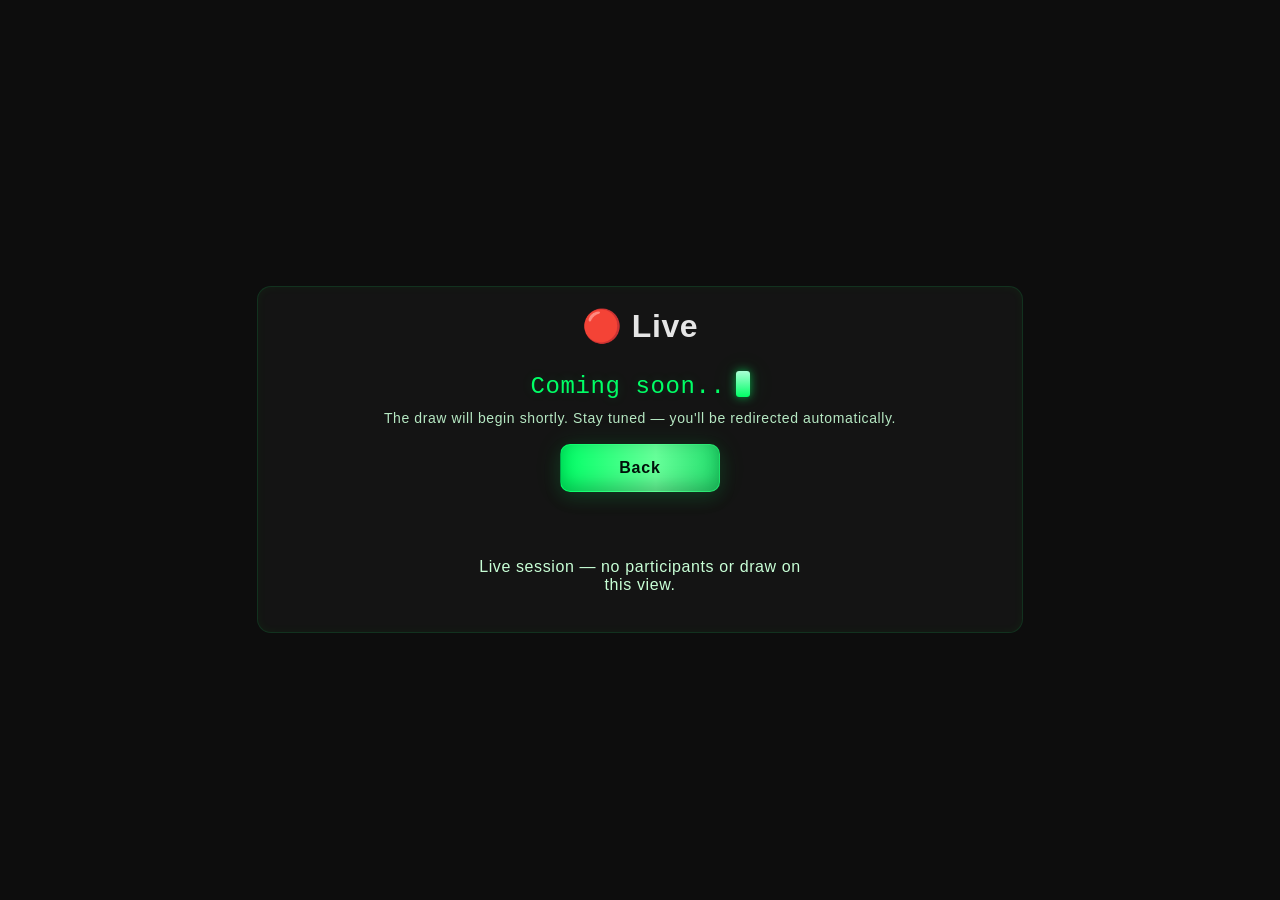
<file: live.html>
<!DOCTYPE html>
<html>
<head>
    <meta charset="utf-8" />
    <title>Bellay Lottery</title>
    <link rel="stylesheet" href="style.css">
</head>
<body>

<div class="card">
    <div class="live-card">
        <h1>🔴 Live</h1>
        <div class="live-hero">
            <div class="typewriter" aria-live="polite">
                <span id="typeText" aria-hidden="true"></span>
                <span class="cursor" aria-hidden="true"></span>
            </div>
            <div class="live-subtitle">The draw will begin shortly. Stay tuned — you'll be redirected automatically.</div>
            <button id="backBtn" type="button" style="margin-top:8px;max-width:160px;">Back</button>
        </div>

        <!-- LIVE AREA: simplified (guests and draw removed) -->
        <div class="live-area">
            <div class="live-controls">
                <div style="padding:18px;color:#c8ffd6;text-align:center;">Live session — no participants or draw on this view.</div>
            </div>
        </div>
    </div>
</div>

</body>
<script>
// Looping type-and-delete effect for the live page
(function(){
    const MESSAGES = ['Coming soon...', 'Drawing now', 'Good luck!'];
    const el = document.getElementById('typeText');
    if (!el) return;
    const cursor = document.querySelector('.typewriter .cursor');

    // Tuned speeds / pauses (adjust as needed)
    const TYPE_SPEED = 80; // ms per character typing
    const DELETE_SPEED = 50; // ms per character deleting
    const WAIT_AFTER_TYPING = 800; // ms pause after typing full
    const WAIT_AFTER_DELETING = 400; // ms pause after deleting

    function wait(ms){ return new Promise(r => setTimeout(r, ms)); }

    async function typeText(text){
        for(let i=1;i<=text.length;i++){
            el.textContent = text.slice(0,i);
            await wait(TYPE_SPEED);
        }
    }

    async function deleteText(text){
        for(let i=text.length;i>=0;i--){
            el.textContent = text.slice(0,i);
            await wait(DELETE_SPEED);
        }
    }

    async function loop(){
        let idx = 0;
        while(true){
            const msg = MESSAGES[idx % MESSAGES.length];
            await typeText(msg);
            await wait(WAIT_AFTER_TYPING);
            await deleteText(msg);
            await wait(WAIT_AFTER_DELETING);
            idx++;
        }
    }

    if (cursor) cursor.style.display = 'inline-block';
    loop();
})();

// ensure Back button reliably navigates
try {
    const b = document.getElementById('backBtn');
    if (b) b.addEventListener('click', () => { window.location.href = 'index.html'; });
} catch(e){}

// participants/draw/chat have been removed from this page by request
(function(){
    // intentionally left blank
})();
</script>
</html>
</file>
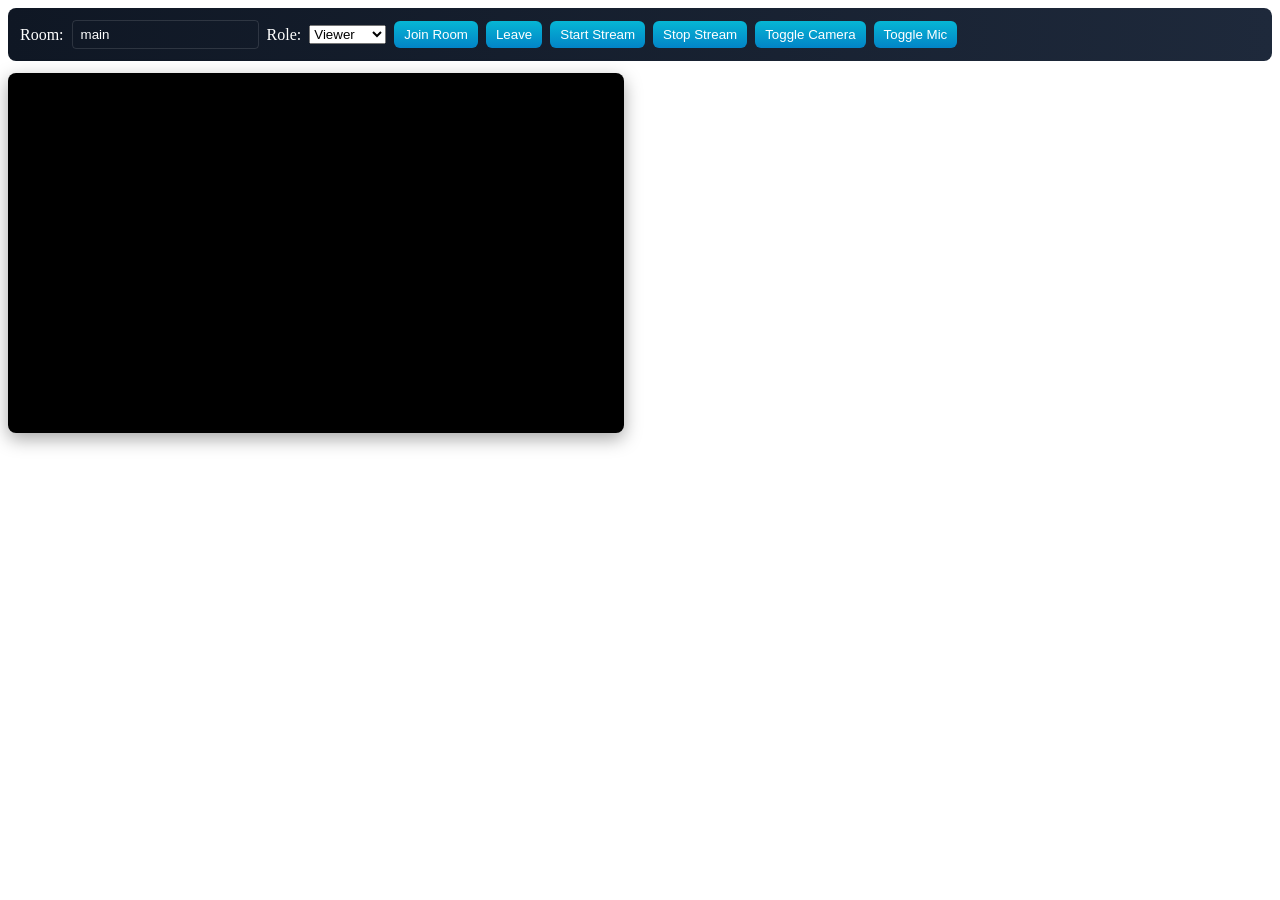
<file: vedio-stream/vedio.html>
<!DOCTYPE html>
<html lang="en">
<head>
    <meta charset="UTF-8">
    <meta name="viewport" content="width=device-width, initial-scale=1.0">
    <title>online vedio</title>
    <!-- Inline tiny transparent favicon to avoid browser requesting /favicon.ico and causing 404 -->
    <link rel="icon" href="[data-uri]">
    <link rel="stylesheet" href="vedio.css">
</head>
<body>
    <div id="controls">
        <label for="roomName">Room:</label>
        <input id="roomName" placeholder="room name" value="main" />
        <label for="roleSelect">Role:</label>
        <select id="roleSelect">
            <option value="viewer">Viewer</option>
            <option value="streamer">Streamer</option>
        </select>
        <button id="joinBtn">Join Room</button>
        <button id="leaveBtn" disabled>Leave</button>

        <button id="startStreamBtn">Start Stream</button>
        <button id="stopStreamBtn" disabled>Stop Stream</button>

        <button id="toggleCamBtn" disabled>Toggle Camera</button>
        <button id="toggleMicBtn" disabled>Toggle Mic</button>

        <span id="status" aria-live="polite"></span>
    </div>

    <div id="videos">
        <video class="video-player" id="player" autoplay playsinline></video>
    </div>
    <!-- Load Agora-chat shim (or replace with real Agora SDK) -->
        <!-- Guard: prevent attaching `unload` listeners which some SDKs try to register.
                 Modern browsers may refuse 'unload' in some contexts and log a Permissions
                 Policy warning; blocking those listeners avoids the noisy console message.
                 This is a minimal, local workaround. If you use the real Agora SDK in
                 production consider updating it or using `pagehide`/`beforeunload`.
        -->
        <script>
        (function(){
            try{
                const orig = EventTarget.prototype.addEventListener;
                EventTarget.prototype.addEventListener = function(type, listener, options){
                    // only block top-level unload listeners to avoid breaking other code
                    if (type === 'unload' && (this === window || this === window.window)){
                        console.debug('Blocked attempt to add unload listener (Permissions Policy)');
                        return;
                    }
                    return orig.call(this, type, listener, options);
                };
            }catch(e){
                // if anything goes wrong, don't break the page
                console.warn('Unload-guard setup failed', e);
            }
        })();
        </script>
        <script src="Agora-chat.js"></script>
    <script src="vedio.js"></script>
</body>
</html>
</file>
<file: style.css>
/* ===== PAYMENT METHOD & PROOF ===== */
.input-group select#paymentMethod {
    width: 100%;
    padding: 14px 13px;
    margin-top: 10px;
    font-size: 15px;
    border-radius: 10px;
    border: 1.5px solid #00ff6633;
    background: #101010;
    color: #00ffcc;
    outline: none;
    box-shadow: inset 0 0 10px rgba(0,255,102,0.07);
    transition: border-color 0.2s, box-shadow 0.2s;
    appearance: none;
    cursor: pointer;
}
.input-group select#paymentMethod:hover, .input-group select#paymentMethod:focus {
    border-color: #00ffcc;
    box-shadow: 0 0 8px #00ffcc44, inset 0 0 12px #00ffcc22;
}

.input-group input#paymentFile[type="file"] {
    width: 100%;
    padding: 14px 13px;
    margin-top: 10px;
    font-size: 15px;
    border-radius: 10px;
    border: 1.5px solid #ffd70044;
    background: #181818;
    color: #ffd700;
    outline: none;
    box-shadow: 0 0 10px #ffd70022 inset;
    transition: border-color 0.2s, box-shadow 0.2s;
    cursor: pointer;
}
.input-group input#paymentFile[type="file"]:hover, .input-group input#paymentFile[type="file"]:focus {
    border-color: #ffd700;
    box-shadow: 0 0 8px #ffd70044, 0 0 12px #ffd70022 inset;
}
.input-group label[for="paymentFile"] {
    color: #ffd700;
    font-weight: 600;
    font-size: 15px;
    margin-bottom: 4px;
    display: block;
    letter-spacing: 0.2px;
    text-shadow: 0 0 6px #ffd70033;
}
.input-group label[for="paymentMethod"] {
    color: #00ffcc;
    font-weight: 600;
    font-size: 15px;
    margin-bottom: 4px;
    display: block;
    letter-spacing: 0.2px;
    text-shadow: 0 0 6px #00ffcc33;
}
/* ===== IMAGE DROPZONE ===== */
#imageDropzone {
    margin-top: 10px;
}
#dropzoneArea {
    width: 100%;
    min-height: 60px;
    background: #101010;
    border: 1.5px dashed #00ff66;
    border-radius: 10px;
    color: #00ff66;
    font-size: 15px;
    display: flex;
    flex-direction: column;
    align-items: center;
    justify-content: center;
    cursor: pointer;
    transition: border-color 0.2s;
    margin-top: 10px;
    outline: none;
    box-shadow: 0 0 10px rgba(0,255,102,0.07);
    position: relative;
}
#dropzoneArea:focus, #dropzoneArea:hover {
    border-color: #00ffcc;
}
#dropzoneText {
    color: #00ff66;
    font-size: 15px;
    opacity: 0.8;
}
#imagePreview {
    margin-top: 8px;
    border: 1px solid #00ff66;
    box-shadow: 0 0 8px rgba(0,255,102,0.15);
}
/* ===== GLOBAL ===== */
body {
    margin: 0;
    padding: 0;
    font-family: "Poppins", sans-serif;
    background: #0d0d0d; /* Pure black */
    color: #e5e5e5;
    display: flex;
    justify-content: center;
    align-items: center;
    min-height: 100vh;
    /* subtle tracking for readability across the app */
    letter-spacing: 0.6px;
}

/* ===== CONTAINER ===== */
.container {
    width: 95%;
    max-width: 410px;
    background: #1a1a1a; /* Dark Gray */
    border-radius: 18px;
    padding: 25px 22px;
    
    /* Strong Neon Border Glow */
    box-shadow:
        0 0 18px rgba(0, 255, 0, 0.25),
        0 0 40px rgba(0, 255, 0, 0.15),
        inset 0 0 8px rgba(0, 255, 0, 0.1);

    border: 1px solid #00ff661c;
    animation: fadeIn 0.5s ease;
}

/* Titles Center */
h1, h2, p, .section-title {
    text-align: center;
    margin: 0;
    padding: 0;
}

/* ===== LABELS ===== */
.section-title {
    margin-top: 22px;
    margin-bottom: 10px;
    font-weight: 700;
    font-size: 18px;
    letter-spacing: 0.5px;
    color: #00ff66;
    text-shadow: 0 0 10px rgba(0,255,102,0.5);
}

/* ===== INPUTS ===== */
input {
    width: 100%;
    /* increased top padding to make room for floating label */
    padding: 22px 13px 13px 13px;
    margin-top: 10px;
    /* consistent line height for better vertical rhythm */
    line-height: 20px;
    font-size: 15px;
    border-radius: 10px;
    border: 1px solid #00ff6633;
    background: #101010;
    color: #00ff66;
    outline: none;
    box-sizing: border-box;

    /* Inner green glow */
    box-shadow: inset 0 0 10px rgba(0,255,0,0.07);
}

input:hover {
    border-color: #00ff66;
}

input:focus {
    border-color: #00ff66;
    box-shadow:
        0 0 8px rgba(0, 255, 102, 0.3),
        inset 0 0 12px rgba(0, 255, 102, 0.15);
}

/* ===== FLOATING LABELS ===== */
.input-group {
    position: relative;
    margin-top: 10px;
}


.input-group label {
    position: absolute;
    left: 12px;
    top: 50%;
    transform: translateY(-50%);
    /* transparent while inside the input so it sits over the text area */
    background: transparent;
    color: rgba(0,255,102,0.85);
    padding: 0 6px;
    pointer-events: none;
    transition: all 0.16s ease;
    font-size: 15px;
}

/* When the input is focused or has content (placeholder not shown), lift the label */
.input-group input:focus + label,
.input-group input:not(:placeholder-shown) + label {
    /* position the label so it overlaps the input border */
    top: -10px;
    transform: none;
    font-size: 12px;
    background: #141414; /* match the .card background */
    color: #00ff66;
    border-radius: 6px;
    padding: 0 8px;
    /* subtle ring to separate label from the input border */
    box-shadow: 0 0 0 1px rgba(0,255,102,0.06) inset;
}

/* small tweak for number inputs so their up/down arrows don't overlap label in some browsers */
.input-group input[type="number"] {
    appearance: textfield;
    -webkit-appearance: textfield;
    -moz-appearance: textfield;
}

/* ===== BACKGROUND LIGHTS ===== */
.bg-lights {
    position: fixed;
    inset: 0; /* covers viewport */
    z-index: 0; /* behind .card which will be z-index:1 */
    pointer-events: none;
    overflow: hidden;
}

.bg-lights .light {
    position: absolute;
    display: block;
    border-radius: 50%;
    filter: blur(18px);
    opacity: 0.18;
    mix-blend-mode: screen;
    transform: translate3d(0,0,0);
}

/* variations for size, start position, color, and animation timing */
.bg-lights .light:nth-child(1) {
    width: 300px; height: 300px;
    left: 5%; top: 10%;
    background: radial-gradient(circle at 30% 30%, rgba(0,255,150,0.9), rgba(0,200,120,0.35) 40%, transparent 60%);
    animation: float-1 14s ease-in-out infinite;
}
.bg-lights .light:nth-child(2) {
    width: 220px; height: 220px;
    right: 6%; top: 18%;
    background: radial-gradient(circle at 40% 40%, rgba(0,255,102,0.95), rgba(0,180,85,0.32) 45%, transparent 65%);
    animation: float-2 18s ease-in-out infinite;
}
.bg-lights .light:nth-child(3) {
    width: 180px; height: 180px;
    left: 18%; bottom: 6%;
    background: radial-gradient(circle at 50% 50%, rgba(120,255,180,0.8), rgba(0,200,120,0.28) 45%, transparent 68%);
    animation: float-3 12s ease-in-out infinite;
}
.bg-lights .light:nth-child(4) {
    width: 140px; height: 140px;
    right: 18%; bottom: 12%;
    background: radial-gradient(circle at 40% 40%, rgba(0,230,120,0.75), rgba(0,160,90,0.22) 50%, transparent 72%);
    animation: float-4 16s ease-in-out infinite;
}
.bg-lights .light:nth-child(5) {
    width: 100px; height: 100px;
    left: 50%; top: 4%;
    background: radial-gradient(circle at 30% 30%, rgba(0,255,220,0.7), rgba(0,200,160,0.2) 45%, transparent 72%);
    animation: float-5 11s ease-in-out infinite;
}
.bg-lights .light:nth-child(6) {
    width: 90px; height: 90px;
    right: 42%; top: 36%;
    background: radial-gradient(circle at 50% 50%, rgba(0,255,120,0.65), rgba(0,180,100,0.18) 45%, transparent 72%);
    animation: float-6 20s ease-in-out infinite;
}

.bg-lights .light:nth-child(7) {
    width: 260px; height: 260px;
    left: 8%; top: 40%;
    background: radial-gradient(circle at 30% 30%, rgba(0,255,180,0.7), rgba(0,200,140,0.2) 45%, transparent 72%);
    animation: float-1 22s ease-in-out infinite;
}
.bg-lights .light:nth-child(8) {
    width: 140px; height: 140px;
    left: 32%; top: 24%;
    background: radial-gradient(circle at 40% 40%, rgba(0,200,120,0.65), rgba(0,150,80,0.18) 45%, transparent 72%);
    animation: float-4 13s ease-in-out infinite;
}
.bg-lights .light:nth-child(9) {
    width: 120px; height: 120px;
    left: 72%; top: 8%;
    background: radial-gradient(circle at 40% 40%, rgba(120,255,190,0.6), rgba(0,190,120,0.18) 45%, transparent 76%);
    animation: float-5 17s ease-in-out infinite;
}
.bg-lights .light:nth-child(10) {
    width: 200px; height: 200px;
    right: 12%; bottom: 28%;
    background: radial-gradient(circle at 50% 50%, rgba(0,255,110,0.6), rgba(0,170,90,0.16) 45%, transparent 76%);
    animation: float-2 19s ease-in-out infinite;
}
.bg-lights .light:nth-child(11) {
    width: 80px; height: 80px;
    left: 6%; bottom: 22%;
    background: radial-gradient(circle at 40% 40%, rgba(0,255,140,0.6), rgba(0,160,90,0.14) 45%, transparent 76%);
    animation: float-3 15s ease-in-out infinite;
}
.bg-lights .light:nth-child(12) {
    width: 60px; height: 60px;
    right: 24%; top: 46%;
    background: radial-gradient(circle at 40% 40%, rgba(0,255,160,0.55), rgba(0,150,80,0.12) 45%, transparent 80%);
    animation: float-6 18s ease-in-out infinite;
}

/* a distinct moving light that traverses horizontally across the viewport */
.bg-lights .moving-object {
    position: absolute;
    top: 60%;
    left: -20%;
    width: 380px;
    height: 380px;
    border-radius: 50%;
    filter: blur(30px);
    opacity: 0.08;
    background: radial-gradient(circle at 40% 40%, rgba(200,255,220,0.9), rgba(0,200,120,0.25) 45%, transparent 72%);
    animation: move-across 36s linear infinite, subtle-vertical 6s ease-in-out infinite;
    mix-blend-mode: screen;
}

@keyframes move-across {
    0% { left: -30%; transform: translateY(0) scale(1); }
    50% { left: 60%; transform: translateY(-18px) scale(1.02); }
    100% { left: 120%; transform: translateY(0) scale(1); }
}

@keyframes subtle-vertical {
    0% { transform: translateY(0); }
    50% { transform: translateY(-10px); }
    100% { transform: translateY(0); }
}

/* subtle float animations - translate and slightly scale */
@keyframes float-1 {
    0% { transform: translateY(0) translateX(0) scale(1); }
    50% { transform: translateY(-32px) translateX(22px) scale(1.03); }
    100% { transform: translateY(0) translateX(0) scale(1); }
}
@keyframes float-2 {
    0% { transform: translateY(0) translateX(0) scale(1); }
    50% { transform: translateY(40px) translateX(-28px) scale(1.02); }
    100% { transform: translateY(0) translateX(0) scale(1); }
}
@keyframes float-3 {
    0% { transform: translateY(0) translateX(0) scale(1); }
    50% { transform: translateY(-28px) translateX(18px) scale(1.01); }
    100% { transform: translateY(0) translateX(0) scale(1); }
}
@keyframes float-4 {
    0% { transform: translateY(0) translateX(0) scale(1); }
    50% { transform: translateY(34px) translateX(14px) scale(1.02); }
    100% { transform: translateY(0) translateX(0) scale(1); }
}
@keyframes float-5 {
    0% { transform: translateY(0) translateX(0) scale(1); }
    50% { transform: translateY(-22px) translateX(-10px) scale(1.01); }
    100% { transform: translateY(0) translateX(0) scale(1); }
}
@keyframes float-6 {
    0% { transform: translateY(0) translateX(0) scale(1); }
    50% { transform: translateY(26px) translateX(-18px) scale(1.02); }
    100% { transform: translateY(0) translateX(0) scale(1); }
}

/* make sure main UI sits above the lights */
.card {
    position: relative;
    z-index: 1;
}

/* ===== LIVE PAGE / TYPEWRITER ===== */
.live-hero {
    display: flex;
    flex-direction: column;
    align-items: center;
    justify-content: center;
    gap: 10px;
    padding: 28px 12px;
}

.typewriter {
    font-family: 'Courier New', Courier, monospace;
    color: #00ff66;
    font-size: 20px;
    white-space: nowrap;
    box-sizing: content-box;
    text-shadow: 0 0 12px rgba(0,255,102,0.15), 0 0 40px rgba(0,255,102,0.06);
    display: inline-flex;
    align-items: center;
}

.live-subtitle {
    color: #c8ffd6;

/* Result / winners styling */
#winningNum {
    text-align: center;
    padding: 12px 14px;
    border-radius: 12px;
    background: linear-gradient(180deg, rgba(10,20,12,0.45), rgba(6,12,8,0.25));
    border: 1px solid rgba(0,255,102,0.08);
    box-shadow: 0 6px 20px rgba(0,0,0,0.6), inset 0 0 18px rgba(0,255,102,0.02);
    color: #dfffe6;
    font-weight: 700;
    margin: 8px 0 14px;
}
.result-header { font-size: 15px; color: #c8ffd6; margin-bottom:8px; }
.result-numbers { color: #ffd966; font-weight:800; font-size:16px; }
.result-winners { display:flex;flex-direction:column;gap:8px;margin-top:8px; }
.winner-item { display:flex;justify-content:space-between;align-items:center;padding:10px;border-radius:10px;background:linear-gradient(90deg,rgba(20,40,30,0.12),rgba(6,12,12,0.06));border:1px solid rgba(255,255,255,0.03); }
.winner-name { font-weight:700;color:#fff; }
.winner-meta { color:#bfecc9;font-size:13px;margin-top:4px; }
.win-num { color:#ffd966;font-weight:800; }
.winner-badge { font-size:18px; }
.small { color:#9fdab3;font-size:12px;margin-top:6px; }
    opacity: 0.9;
    font-size: 14px;
}

.typewriter .cursor {
    display: inline-block;
    /* block cursor with glow */
    width: 14px;
    height: 1.1em;
    margin-left: 10px;
    background: linear-gradient(180deg, #aaffd6, #00ff66);
    border-radius: 3px;
    opacity: 1;
    box-shadow: 0 0 10px rgba(0,255,102,0.6), 0 0 28px rgba(0,255,102,0.12);
    transform: translateY(-2px);
    animation: blink-caret 0.9s steps(1) infinite;
}

@keyframes blink-caret {
    50% { opacity: 0; }
}

/* Make the hero centered and a little taller on large screens */
@media(min-width: 720px) {
    .card.live-card {
        padding: 40px 36px;
    }
    .typewriter { font-size: 24px; }
}

/* Live area layout */
.live-area {
    display: flex;
    gap: 18px;
    margin-top: 20px;
    align-items: flex-start;
    justify-content: center;
    flex-wrap: wrap;
}

.participants-wrap {
    width: 540px;
    height: auto;
    display: flex;
    align-items: center;
    justify-content: center;
}

.participants-circle {
    display: grid;
    grid-template-columns: repeat(6, 1fr); /* 6 columns */
    grid-auto-rows: 72px;
    gap: 12px;
    width: 460px;
    /* height will be determined by rows (10 rows -> 10 * row height + gaps) */
}

.participant {
    width: 100%;
    height: 100%;
    border-radius: 12px;
    background: linear-gradient(180deg, rgba(0,255,102,0.12), rgba(0,255,102,0.06));
    display: flex;
    align-items: center;
    justify-content: center;
    color: #00110a;
    font-weight: 700;
    box-shadow: 0 4px 10px rgba(0,0,0,0.6), 0 0 12px rgba(0,255,102,0.06);
    border: 1px solid rgba(0,255,102,0.08);
    cursor: pointer;
    transition: transform 0.12s ease, box-shadow 0.12s ease;
    overflow: hidden;
}
.participant:hover { transform: translateY(-6px) scale(1.03); box-shadow: 0 10px 28px rgba(0,255,102,0.14); }

.participant .initials {
    font-size: 14px;
}

.live-controls {
    width: 360px;
    display: flex;
.participants-wrap {
    width: 540px;
    height: auto;
    display: flex;
    align-items: center;
    justify-content: center;
}

.participants-circle {
    display: grid;
    grid-template-columns: repeat(6, 1fr); /* 6 columns */
    grid-auto-rows: 72px;
    gap: 12px;
    width: 460px;
    /* height will be determined by rows (10 rows -> 10 * row height + gaps) */
}

.participant {
    width: 100%;
    height: 100%;
    border-radius: 12px;
    background: linear-gradient(180deg, rgba(0,255,102,0.12), rgba(0,255,102,0.06));
    display: flex;
    align-items: center;
    justify-content: center;
    color: #00110a;
    font-weight: 700;
    box-shadow: 0 4px 10px rgba(0,0,0,0.6), 0 0 12px rgba(0,255,102,0.06);
    border: 1px solid rgba(0,255,102,0.08);
    cursor: pointer;
    transition: transform 0.12s ease, box-shadow 0.12s ease;
    overflow: hidden;
}
.participant:hover { transform: translateY(-6px) scale(1.03); box-shadow: 0 10px 28px rgba(0,255,102,0.14); }

.participant .initials {
    font-size: 14px;
}
    flex-direction: column;
    gap: 12px;
}

.controls-top {
    display:flex;
    align-items:center;
    gap:12px;
}

.primary {
    background: linear-gradient(90deg,#00ff66,#00cc55);
    border: none;
    padding: 10px 18px;
    border-radius: 10px;
    cursor: pointer;
    font-weight:700;
    letter-spacing:0.8px;
}

.winner-holder { background: rgba(0,0,0,0.12); padding:10px; border-radius:8px; border:1px solid rgba(0,255,102,0.06); }
.winner-title { color:#00ff66; font-weight:700; margin-bottom:6px; }
.winner-display { color:#00110a; background:#defbe3; padding:8px 10px; border-radius:6px; font-weight:700; }

.chat { background:#0f0f0f; border-radius:10px; padding:10px; border:1px solid rgba(0,255,102,0.06); }
.chat-list { height:220px; width:320px; overflow:auto; padding:8px; background:#080808; border-radius:6px; margin-bottom:8px; }
.chat-list .msg { margin-bottom:8px; }
.chat-input { display:flex; gap:8px; }
.chat-input input { padding:8px; border-radius:8px; border:1px solid rgba(0,255,102,0.08); background:#0b0b0b; color:#00ff66; }
.chat-input button { padding:8px 12px; border-radius:8px; }

@media(max-width: 900px) {
    .participants-wrap { width: 360px; height:auto; }
    .participants-circle { width: 320px; grid-auto-rows:54px; gap:8px; }
    .participant { height:54px; }
    .live-area { flex-direction: column; align-items:center; }
}

/* ===== BUTTONS ===== */
button {
    width: 100%;
    padding: 13px;
    /* ensure button text sits comfortably vertically */
    line-height: 20px;
    margin-top: 12px;
    /* richer multi-stop gradient with subtle movement */
    background: linear-gradient(90deg, #00ff66 0%, #66ff99 30%, #00cc55 60%, #009944 100%);
    background-size: 200% 100%;
    background-position: 0% 50%;
    border: 1px solid rgba(0,255,102,0.12);
    color: #00110a; /* dark green/near-black for contrast */
    font-size: 16px;
    border-radius: 10px;
    cursor: pointer;
    transition: transform 0.16s ease, box-shadow 0.2s ease, background-position 0.6s ease;
    font-weight: 700;
    letter-spacing: 0.8px;

    /* stronger layered neon glow and subtle outer depth */
    box-shadow:
        0 6px 18px rgba(0, 204, 85, 0.12),
        0 0 28px rgba(0, 255, 102, 0.10),
        inset 0 -6px 18px rgba(0,0,0,0.25);
}

button:hover {
    transform: translateY(-2px) scale(1.02);
    /* move the gradient for a subtle animated effect */
    background-position: 100% 50%;
    box-shadow:
        0 8px 26px rgba(0, 204, 85, 0.22),
        0 0 36px rgba(0,255,102,0.22),
        inset 0 -6px 18px rgba(0,0,0,0.28);
}

button:active {
    transform: scale(0.98);
    box-shadow: 0 0 10px rgba(0,255,102,0.3);
}

/* ===== CARDS ===== */
.card {
    background: #141414;
    /* make the card wider so the UI isn't too compact */
    width: 94%;
    max-width: 720px;
    padding: 20px 22px;
    border-radius: 14px;
    margin-top: 18px;

    border: 1px solid #00ff6620;
    box-shadow: inset 0 0 10px rgba(0,255,0,0.05);
}

/* ===== PRE (History, winners, buyers) ===== */
pre {
    background: #111;
    padding: 12px;
    border-radius: 10px;
    font-size: 14px;
    border: 1px solid #00ff6622;
    white-space: pre-wrap;
    overflow-wrap: break-word;
    box-shadow: inset 0 0 12px rgba(0,255,0,0.07);
}

/* ===== Animations ===== */
@keyframes fadeIn {
    from { opacity: 0; transform: translateY(20px); }
    to   { opacity: 1; transform: translateY(0); }
}
</file>
<file: vedio-stream/vedio.css>
#videos{
    display: grid;
    grid-template-columns: 1fr 1fr;
    gap: 2em;
}
.video-player{
    background-color: black;
    width: 100%;
    height: 360px;
    object-fit: cover;
    border-radius: 8px;
    box-shadow: 0 6px 18px rgba(0,0,0,0.35);
}

#controls{
    display: flex;
    gap: 8px;
    align-items: center;
    padding: 12px;
    background: linear-gradient(90deg,#0f1724,#1e293b);
    color: #fff;
    border-radius: 8px;
    margin-bottom: 12px;
}

#controls input{ padding:6px 8px; border-radius:4px; border:1px solid rgba(255,255,255,0.12); background:transparent; color:#fff }
#controls button{ padding:6px 10px; border-radius:6px; border:none; background:linear-gradient(180deg,#06b6d4,#0284c7); color:#fff; cursor:pointer }
#status{ margin-left:8px; font-size:0.9rem; color:#cfe9ff }

@media(max-width:800px){
    #videos{ grid-template-columns: 1fr; }
    .video-player{ height: 220px; }
    #controls{ flex-wrap:wrap }
}
</file>
